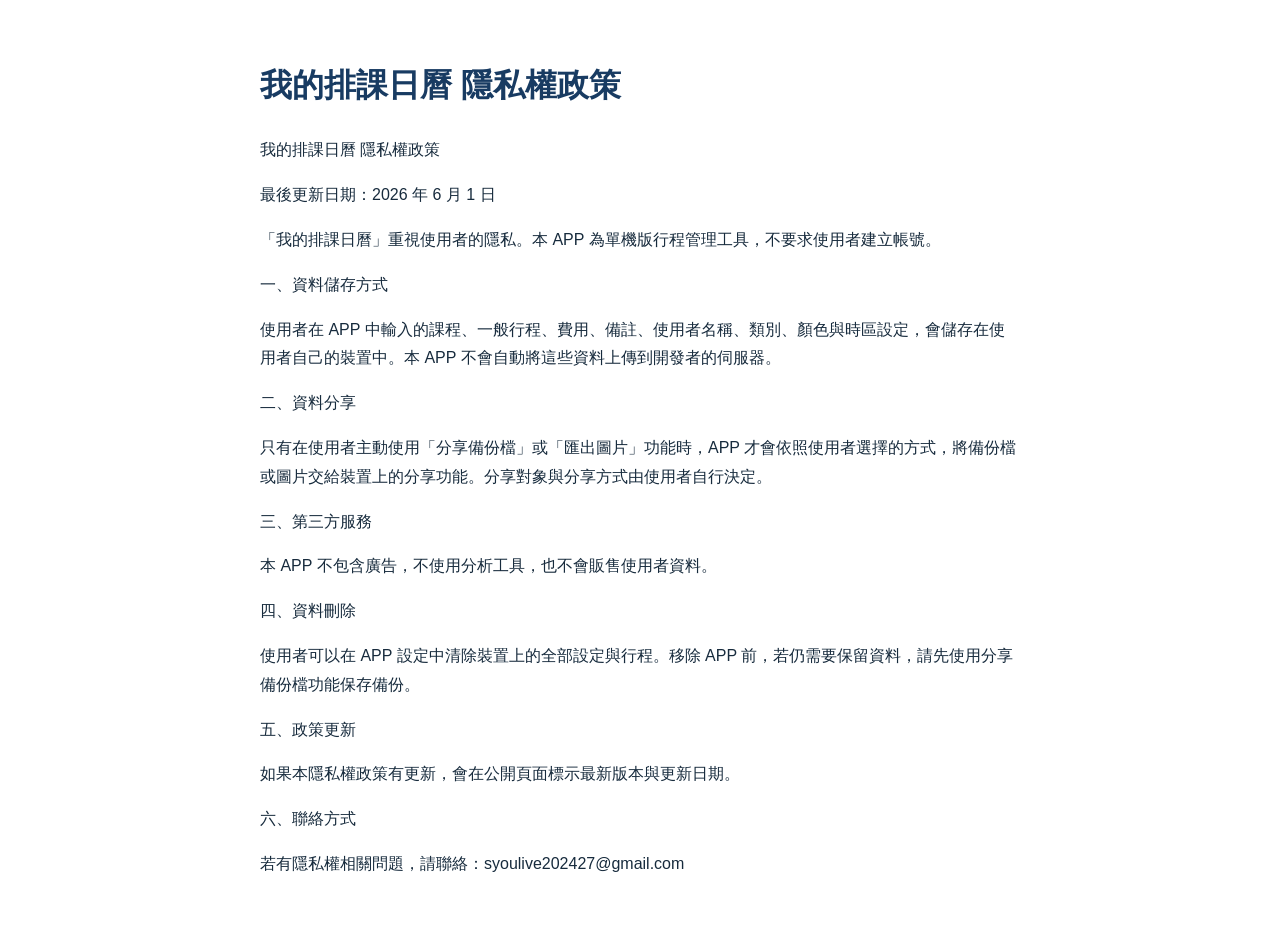
<file: index.html>
<!doctype html>
<html lang="zh-TW">

<head>
    <meta charset="utf-8">
    <meta name="viewport" content="width=device-width, initial-scale=1">
    <title>我的排課日曆 隱私權政策</title>
    <link rel="stylesheet" href="style.css">

</head>

<body>
    <main>
        <h1>我的排課日曆 隱私權政策</h1>
        <p>我的排課日曆 隱私權政策</p>
        <p>最後更新日期：2026 年 6 月 1 日</p>
        <p>「我的排課日曆」重視使用者的隱私。本 APP 為單機版行程管理工具，不要求使用者建立帳號。</p>
        <p>一、資料儲存方式</p>
        <p>使用者在 APP 中輸入的課程、一般行程、費用、備註、使用者名稱、類別、顏色與時區設定，會儲存在使用者自己的裝置中。本 APP 不會自動將這些資料上傳到開發者的伺服器。</p>
        <p>二、資料分享</p>
        <p>只有在使用者主動使用「分享備份檔」或「匯出圖片」功能時，APP 才會依照使用者選擇的方式，將備份檔或圖片交給裝置上的分享功能。分享對象與分享方式由使用者自行決定。</p>
        <p>三、第三方服務</p>
        <p>本 APP 不包含廣告，不使用分析工具，也不會販售使用者資料。</p>
        <p>四、資料刪除</p>
        <p>使用者可以在 APP 設定中清除裝置上的全部設定與行程。移除 APP 前，若仍需要保留資料，請先使用分享備份檔功能保存備份。</p>
        <p>五、政策更新</p>
        <p>如果本隱私權政策有更新，會在公開頁面標示最新版本與更新日期。</p>
        <p>六、聯絡方式</p>
        <p>若有隱私權相關問題，請聯絡：syoulive202427@gmail.com</p>
    </main>
</body>

</html>
</file>
<file: style.css>
body {
            font-family: Arial, 'Microsoft JhengHei', sans-serif;
            color: #172b3d;
            line-height: 1.8;
            margin: 0
        }

        main {
            max-width: 760px;
            margin: auto;
            padding: 36px 20px
        }

        h1 {
            color: #183b62
        }

        p {
            white-space: pre-wrap
        }
</file>
